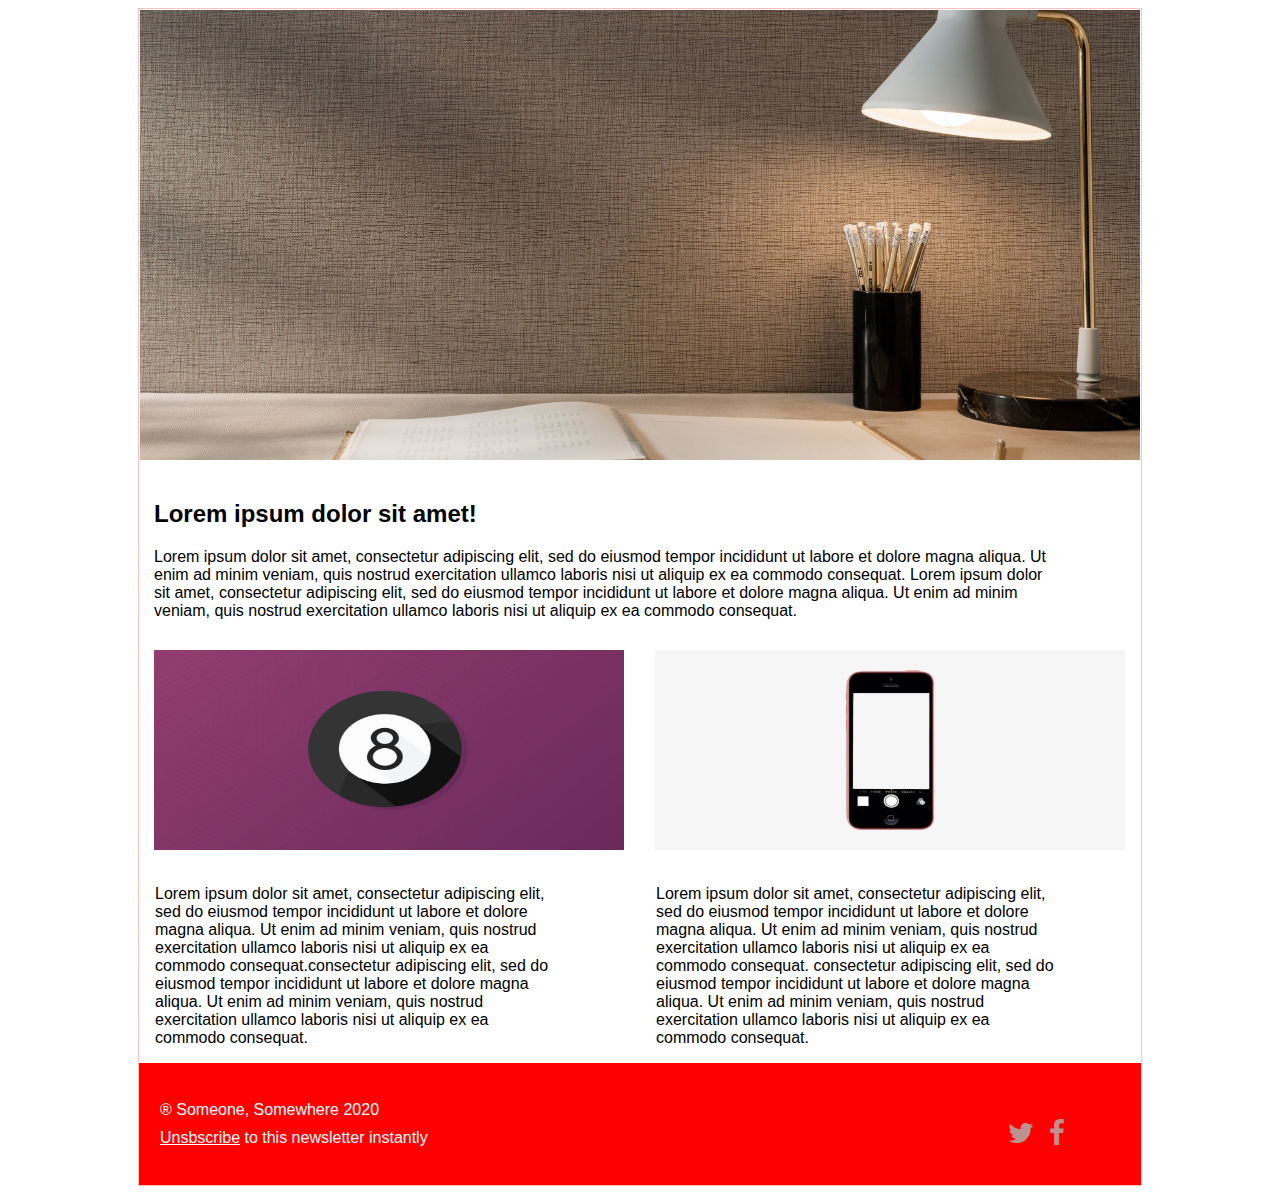
<file: Assign1/index.html>
<!DOCTYPE html>
<html>
    <head>
        <title>Table Exercise</title>
        <link rel="stylesheet" href="https://stackpath.bootstrapcdn.com/font-awesome/4.7.0/css/font-awesome.min.css">
        <meta name="viewport" content="width=device-width, initial-scale=1.0">
    </head>
    <body>
        <table style="border:1px solid rgb(251, 192, 192); margin:auto; border-collapse:collapse;">
            <!-------main section----->
            <tr>
                <td colspan="2"">
                    <img src="images/bg.jpg" width="1000px" height="450px">
                </td>
            </tr>
            <!-----description----->
            <tr>
                <td colspan="2" style="padding:15px; font-family:arial;">
                    <h2>Lorem ipsum dolor sit amet!</h2>
                    <div style="width:900px;">
                        Lorem ipsum dolor sit amet, consectetur adipiscing elit, sed do eiusmod tempor incididunt ut labore et dolore magna aliqua. Ut enim ad minim veniam,
                        quis nostrud exercitation ullamco laboris nisi ut aliquip ex ea commodo consequat.
                        Lorem ipsum dolor sit amet, consectetur adipiscing elit, sed do eiusmod tempor incididunt ut labore et dolore magna aliqua. Ut enim ad minim veniam,
                        quis nostrud exercitation ullamco laboris nisi ut aliquip ex ea commodo consequat.
                    </div>
                </td>
            </tr>
            <tr>
                <!-----left section image------>
                <td style="padding:15px;">
                    <img src="images/img2.jpg" width="470px" height="200px">
                </td>
                <!-----right section image------>
                <td style="padding:15px;">
                    <img src="images/img3.png" width="470px" height="200px">
                </td>
            </tr>
            <tr>
                <!-----left section paragraph------>
                <td style=" font-family:arial;">
                    <div style="width:400px; padding:15px;">
                        Lorem ipsum dolor sit amet, consectetur adipiscing elit, sed do eiusmod tempor incididunt ut labore et dolore magna aliqua. Ut enim ad minim veniam,
                        quis nostrud exercitation ullamco laboris nisi ut aliquip ex ea commodo consequat.consectetur adipiscing elit, sed do eiusmod tempor incididunt ut labore et dolore magna aliqua. Ut enim ad minim veniam,
                        quis nostrud exercitation ullamco laboris nisi ut aliquip ex ea commodo consequat.
                    </div>
                </td>
                <!-----right section paragraph------>
                <td style="font-family:arial;">
                    <div style="width:400px; padding:15px;">
                        Lorem ipsum dolor sit amet, consectetur adipiscing elit, sed do eiusmod tempor incididunt ut labore et dolore magna aliqua. Ut enim ad minim veniam,
                        quis nostrud exercitation ullamco laboris nisi ut aliquip ex ea commodo consequat.
                        consectetur adipiscing elit, sed do eiusmod tempor incididunt ut labore et dolore magna aliqua. Ut enim ad minim veniam,
                        quis nostrud exercitation ullamco laboris nisi ut aliquip ex ea commodo consequat.
                    </div>
                </td>
            </tr>
            <!----Footer---->
            <tr>
                <td colspan="2" style="background-color: red; height:120px; font-family:arial;">
                    <div style="color:white; padding:20px">&reg; Someone, Somewhere 2020<br><u>Unsbscribe</u> to this newsletter instantly <span style="margin-left:60%;">
                    <i class="fa fa-twitter" style="font-size:28px;margin-right:10px; color:rgb(190, 145, 145);" aria-hidden="true"></i>
                    <i class="fa fa-facebook" style="font-size:28px;color:rgb(190, 145, 145);" aria-hidden="true"></i></span></div>
                </td>
            </tr>
        </table>
    </body>
</html>
</file>
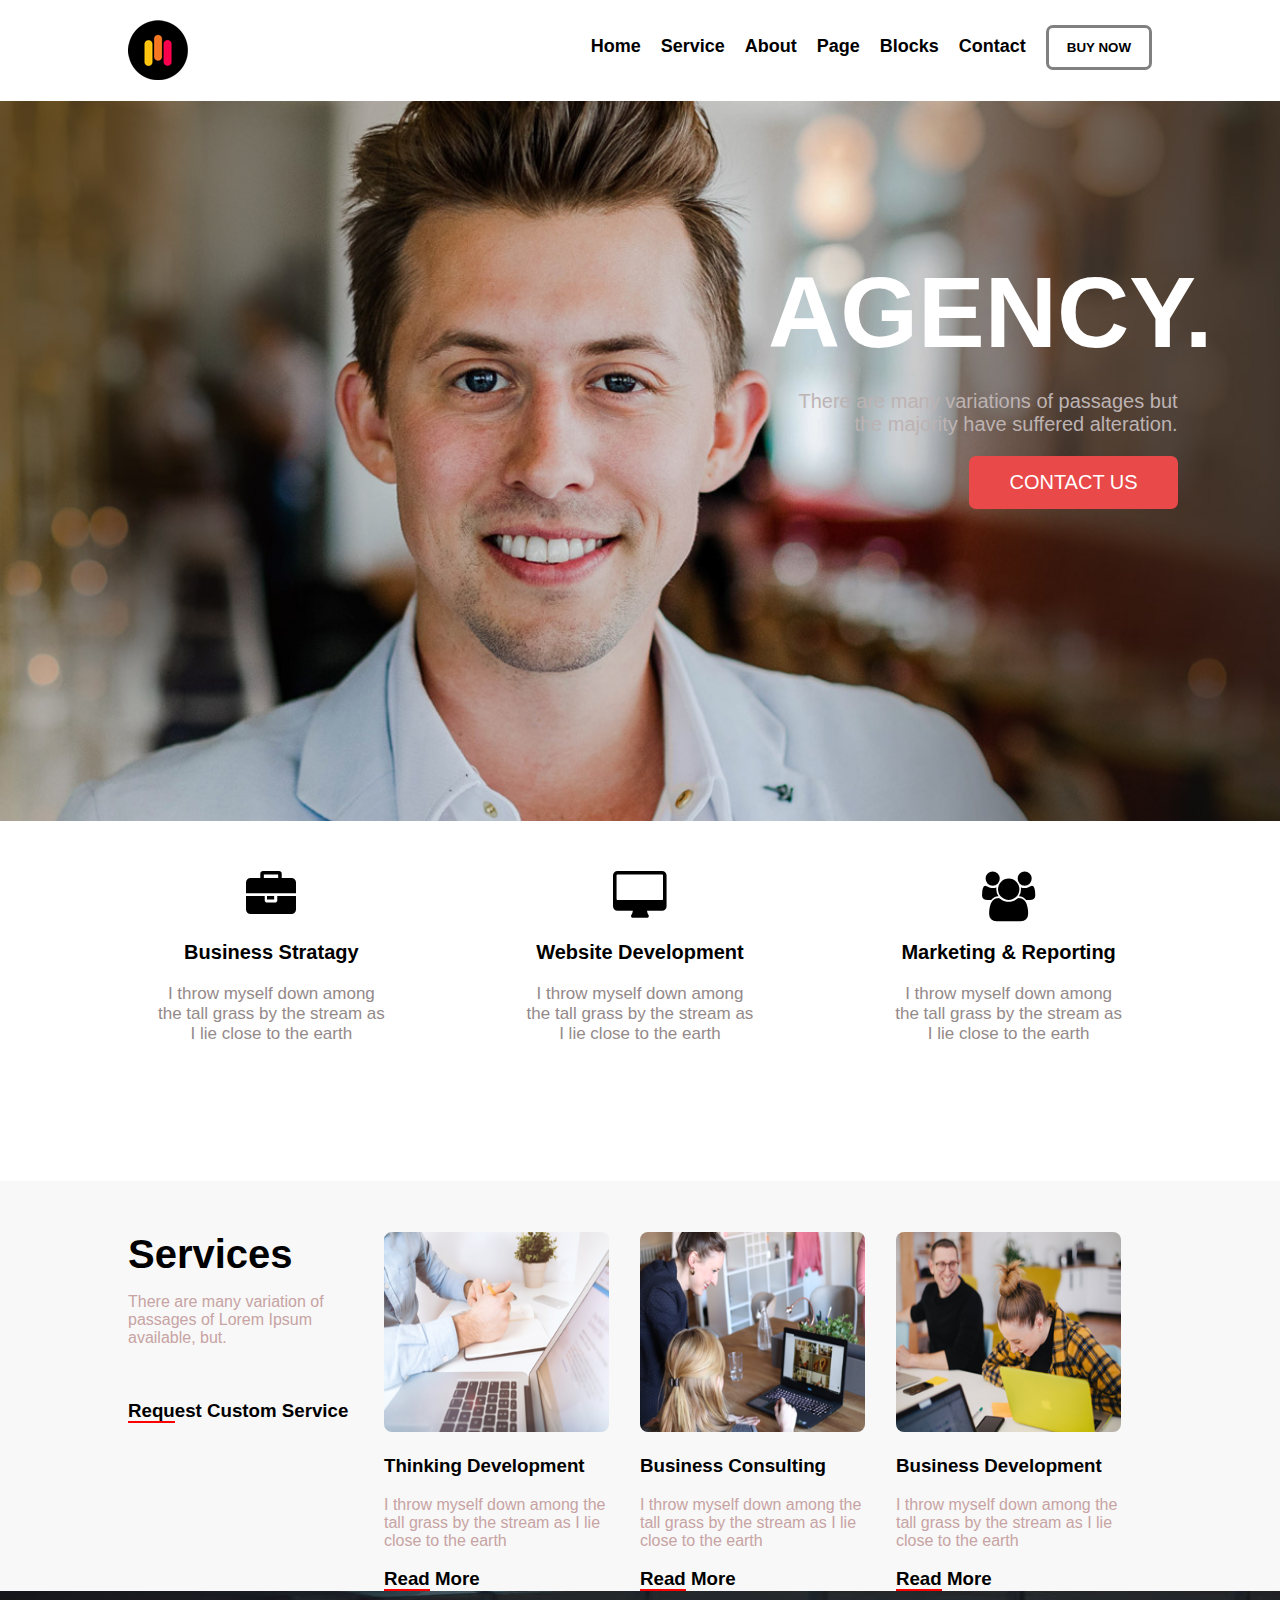
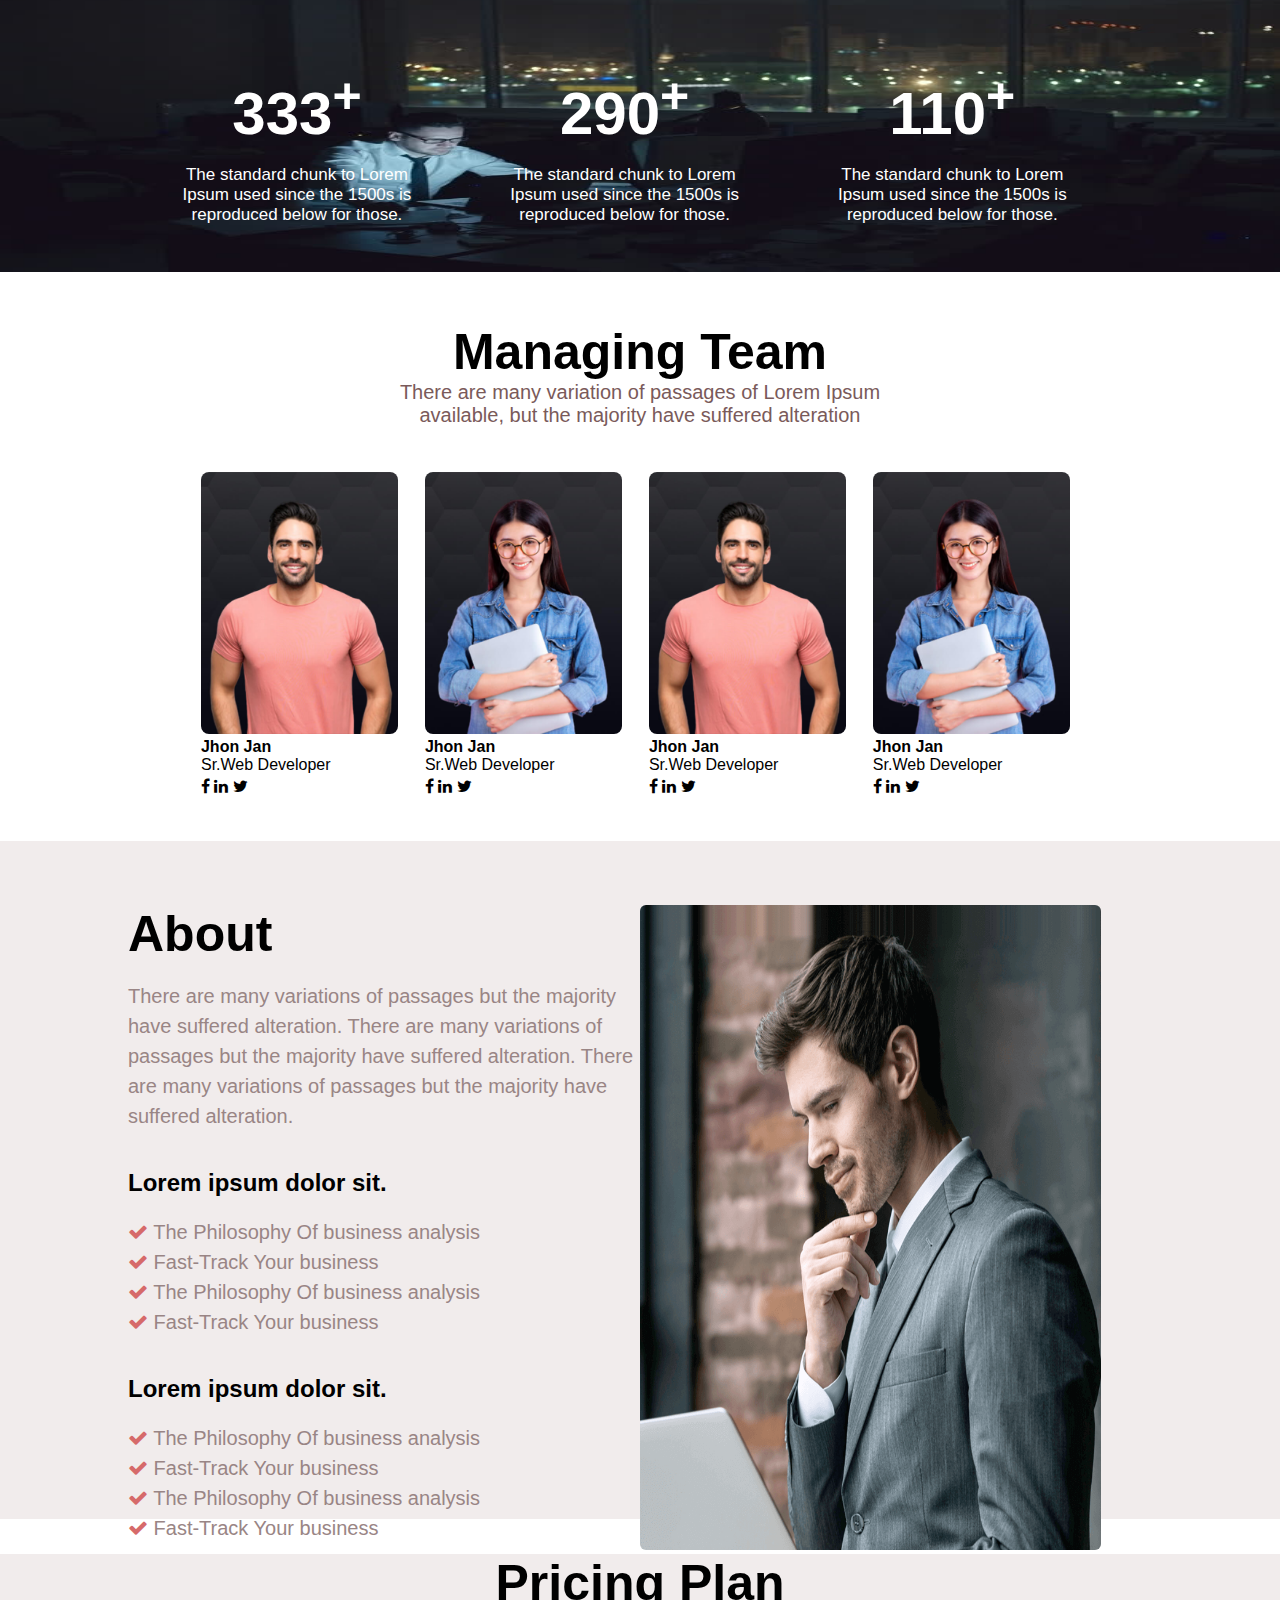
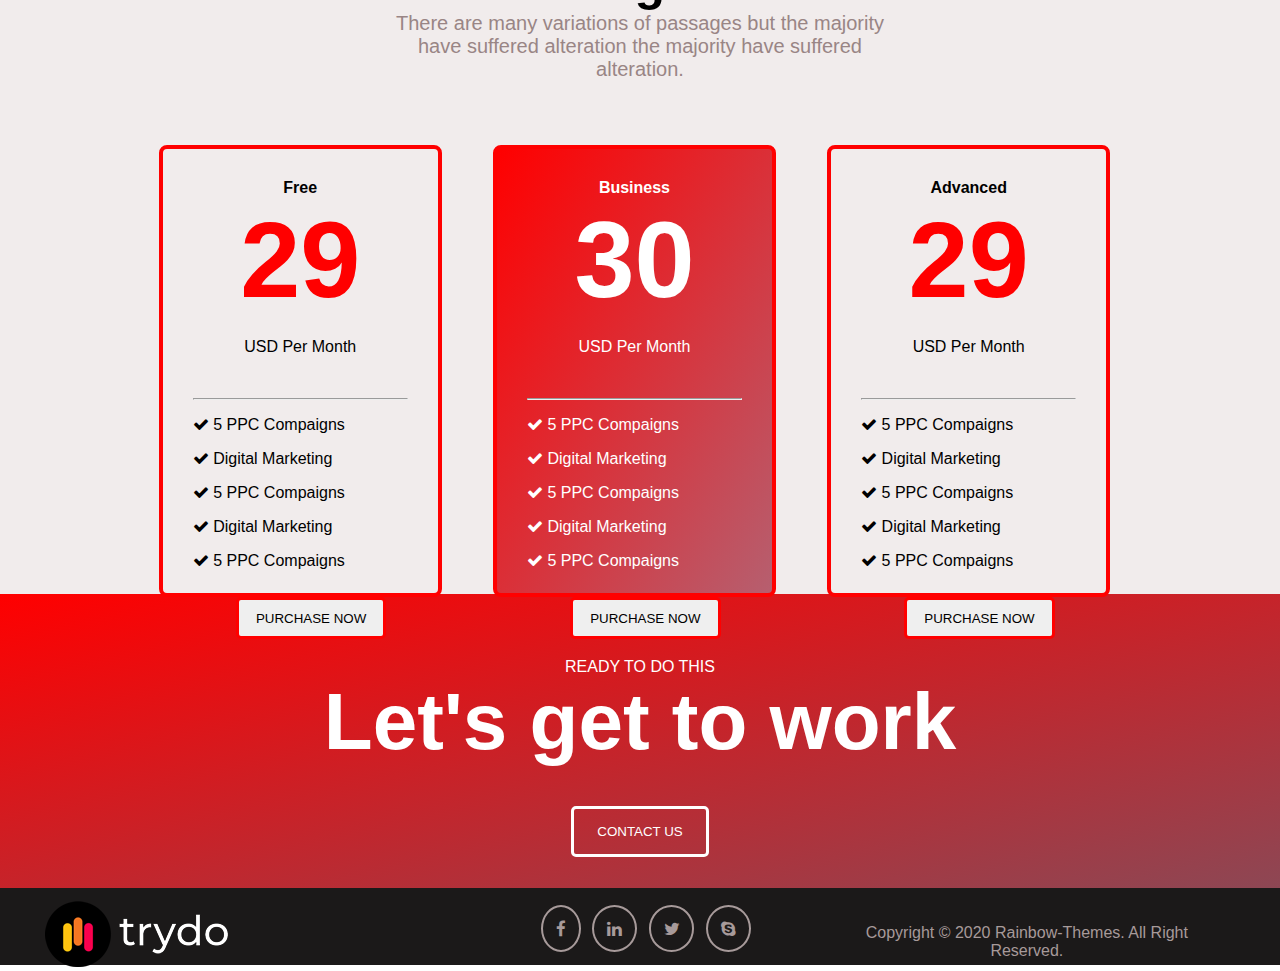
<file: Assign2/index.html>
<!DOCTYPE html>
<html>
    <head></head>
        <title>Assignment 2</title>
        <meta name="viewport" content="width=device-width, initial-scale=1.0">
        <link rel="stylesheet" href="https://stackpath.bootstrapcdn.com/font-awesome/4.7.0/css/font-awesome.min.css">
        <link rel="stylesheet" href="css/style.css">
    </head>
    <body>
        <nav>
            <div class="nav-links">
                <div class="logo"><img src="images/logo-symbol-dark.png"></div>
                <ul>
                    <li><b>Home</b></li>
                    <li><b>Service</b></li>
                    <li><b>About</b></li>
                    <li><b>Page</b></li>
                    <li><b>Blocks</b></li>
                    <li><b>Contact</b></li>
                    <li><button class="btn1"><b>BUY NOW</b></button></li>
                </ul>
            </div>
        </nav>
        <section class="section1">
            <div class="section1-container">
                <div class="decription">
                    <h1>AGENCY.</h1>
                    <p id="tagline">There are many variations of passages but the majority have suffered alteration.</p>
                    <button class="contactUs-btn">CONTACT US</button>
                </div>
            </div>
        </section>
        <!-----Main section complete----->
        <section class="section2">
            <div class="section2-container">
                <div class="section2-divs"><i class="fa fa-briefcase" aria-hidden="true"></i><p class="sub-heading">Business Stratagy</p>
                <p>I throw myself down among the tall grass by the stream as I lie close to the earth</p></div>
                <div class="section2-divs"><i class="fa fa-desktop" aria-hidden="true"></i>
                <p class="sub-heading">Website Development</p>
                <p>I throw myself down among the tall grass by the stream as I lie close to the earth</p></div>
                <div class="section2-divs"><i class="fa fa-users" aria-hidden="true"></i><p class="sub-heading">Marketing & Reporting</p>
                <p>I throw myself down among the tall grass by the stream as I lie close to the earth</p></div>
            </div>
        </section>
        <!------Section 2 complete----->
        <section class="section3">
            <div class="section3-container">
                <div class="section3-divs"><h1 class="section3-heading">Services</h1>
                <p>There are many variation of passages of Lorem Ipsum available, but.</p>
                <br><h3><span>Requ</span>est Custom Service</h3>
                </div>
                <div class="section3-divs">
                    <img src="images/corporate-01.jpg" width="100%" height="200vh"><br>
                    <h3>Thinking Development</h3>
                    <p>I throw myself down among the tall grass by the stream as I lie close to the earth</p>
                    <h3><span>Read</span> More</h3>
                </div>
                <div class="section3-divs">
                    <img src="images/corporate-02.jpg" width="100%" height="200vh"><br>
                    <h3>Business Consulting</h3>
                    <p>I throw myself down among the tall grass by the stream as I lie close to the earth</p>
                    <h3><span>Read</span> More</h3>
                </div>
                <div class="section3-divs">
                    <img src="images/corporate-03.jpg" width="100%" height="200vh"><br>
                    <h3>Business Development</h3>
                    <p>I throw myself down among the tall grass by the stream as I lie close to the earth</p>
                    <h3><span>Read</span> More</h3>
                </div>
            </div>
        </section>
        <!-----section3 complete----->
        <section class="section4">
            <div class="section4-container">
                <div class="section4-divs"><h1>333<sup>+</sup></h1>
                    <p>The standard chunk to Lorem Ipsum used since the 1500s is reproduced below for those.</p></div>
                <div class="section4-divs"><h1>290<sup>+</sup></h1>
                    <p>The standard chunk to Lorem Ipsum used since the 1500s is reproduced below for those.</p></div>
                <div class="section4-divs"><h1>110<sup>+</sup></h1>
                    <p>The standard chunk to Lorem Ipsum used since the 1500s is reproduced below for those.</p></div>
            </div>
        </section>
        <!-----section4 complete----->
        <section class="section5">
            <div class="section5-heading">
                <h1>Managing Team</h1>
                <p>There are many variation of passages of Lorem Ipsum available, but the majority have suffered alteration</p>
            </div>
            <div class="section5-container">
                <div class="section5-divs one">
                    <img src="images/team-03.jpg" width="100%"><br>
                    <b>Jhon Jan</b>
                    <p>Sr.Web Developer</p>
                    <i class="fa fa-facebook"></i>
                    <i class="fa fa-linkedin"></i>
                    <i class="fa fa-twitter"></i>
                </div>
                <div class="section5-divs">
                    <img src="images/team-05.jpg" width="100%">
                    <b>Jhon Jan</b>
                    <p>Sr.Web Developer</p>
                    <i class="fa fa-facebook"></i>
                    <i class="fa fa-linkedin"></i>
                    <i class="fa fa-twitter"></i>
                </div>
                <div class="section5-divs">
                    <img src="images/team-03.jpg" width="100%">
                    <b>Jhon Jan</b>
                    <p>Sr.Web Developer</p>
                    <i class="fa fa-facebook"></i>
                    <i class="fa fa-linkedin"></i>
                    <i class="fa fa-twitter"></i>
                </div>
                <div class="section5-divs">
                    <img src="images/team-05.jpg" width="100%">
                    <b>Jhon Jan</b>
                    <p>Sr.Web Developer</p>
                    <i class="fa fa-facebook"></i>
                    <i class="fa fa-linkedin"></i>
                    <i class="fa fa-twitter"></i>
                </div>
            </div>
        </section>
        <!------section5 complete------->
        <section class="section6">
            <div class="section6-container">
                <div class="section6-divs">
                    <h1>About</h1><br>
                    <p>There are many variations of passages but the majority have suffered alteration.
                        There are many variations of passages but the majority have suffered alteration.
                        There are many variations of passages but the majority have suffered alteration.
                    </p><br>
                    <h2>Lorem ipsum dolor sit.</h2>
                    <p><i class="fa fa-check"></i> The Philosophy Of business analysis</p>
                    <p><i class="fa fa-check"></i> Fast-Track Your business</p>
                    <p><i class="fa fa-check"></i> The Philosophy Of business analysis</p>
                    <p><i class="fa fa-check"></i> Fast-Track Your business</p><br>
                    <h2>Lorem ipsum dolor sit.</h2>
                    <p><i class="fa fa-check"></i> The Philosophy Of business analysis</p>
                    <p><i class="fa fa-check"></i> Fast-Track Your business</p>
                    <p><i class="fa fa-check"></i> The Philosophy Of business analysis</p>
                    <p><i class="fa fa-check"></i> Fast-Track Your business</p>
                </div>
                <div class="section6-divs">
                    <img src="images/about-3.png" width="90%" height="645vh">
                </div>
            </div>
        </section>
        <!-----Section6 complete----->
        <section class="section7">
            <div class="section7-heading">
                <h1>Pricing Plan</h1>
                <p>There are many variations of passages but the majority have suffered alteration the majority have suffered alteration.</p>
            </div>
            <div class="section7-container">
                <div class="section7-divs">
                    <div class="section7-divs-info">
                        <b>Free</b>
                        <h1>29</h1>
                        <p>USD Per Month</p>
                    </div><br><hr>
                    <p><i class="fa fa-check"></i> 5 PPC Compaigns</p>
                    <p><i class="fa fa-check"></i> Digital Marketing</p>
                    <p><i class="fa fa-check"></i> 5 PPC Compaigns</p>
                    <p><i class="fa fa-check"></i> Digital Marketing</p>
                    <p><i class="fa fa-check"></i> 5 PPC Compaigns</p>
                    <button>PURCHASE NOW</button>
                </div>
                <div class="section7-divs middle">
                    <div class="section7-divs-info">
                        <b>Business</b>
                        <h1 id="middle-h1">30</h1>
                        <p>USD Per Month</p>
                    </div><br><hr>
                    <p><i class="fa fa-check"></i> 5 PPC Compaigns</p>
                    <p><i class="fa fa-check"></i> Digital Marketing</p>
                    <p><i class="fa fa-check"></i> 5 PPC Compaigns</p>
                    <p><i class="fa fa-check"></i> Digital Marketing</p>
                    <p><i class="fa fa-check"></i> 5 PPC Compaigns</p>
                    <button>PURCHASE NOW</button>
                </div>
                <div class="section7-divs">
                    <div class="section7-divs-info">
                        <b>Advanced</b>
                        <h1>29</h1>
                        <p>USD Per Month</p>
                    </div><br><hr>
                    <p><i class="fa fa-check"></i> 5 PPC Compaigns</p>
                    <p><i class="fa fa-check"></i> Digital Marketing</p>
                    <p><i class="fa fa-check"></i> 5 PPC Compaigns</p>
                    <p><i class="fa fa-check"></i> Digital Marketing</p>
                    <p><i class="fa fa-check"></i> 5 PPC Compaigns</p>
                    <button>PURCHASE NOW</button>
                </div>
            </div>
        </section>
        <!------section7 complete------>
        <section class="section8">
            <div class="section8-container">
                <p>READY TO DO THIS</p>
                <p class="heading">Let's get to work</p>
                <button>CONTACT US</button>
            </div>
        </section>
        <!------section8 complete------>
        <footer>
            <div class="footer-container">
                <div class="left-div">
                    <img src="images/logo.png">
                </div>
                <div class="middle-div">
                        <i class="fa fa-facebook"></i>
                        <i class="fa fa-linkedin"></i>
                        <i class="fa fa-twitter"></i>
                        <i class="fa fa-skype"></i>
                </div>
                <div class="right-div">
                    <p>Copyright &copy; 2020 Rainbow-Themes. All Right Reserved.</p>
                </div>
            </div>
        </footer>
        <!------footer complete------>
    </body>
</html>
</file>
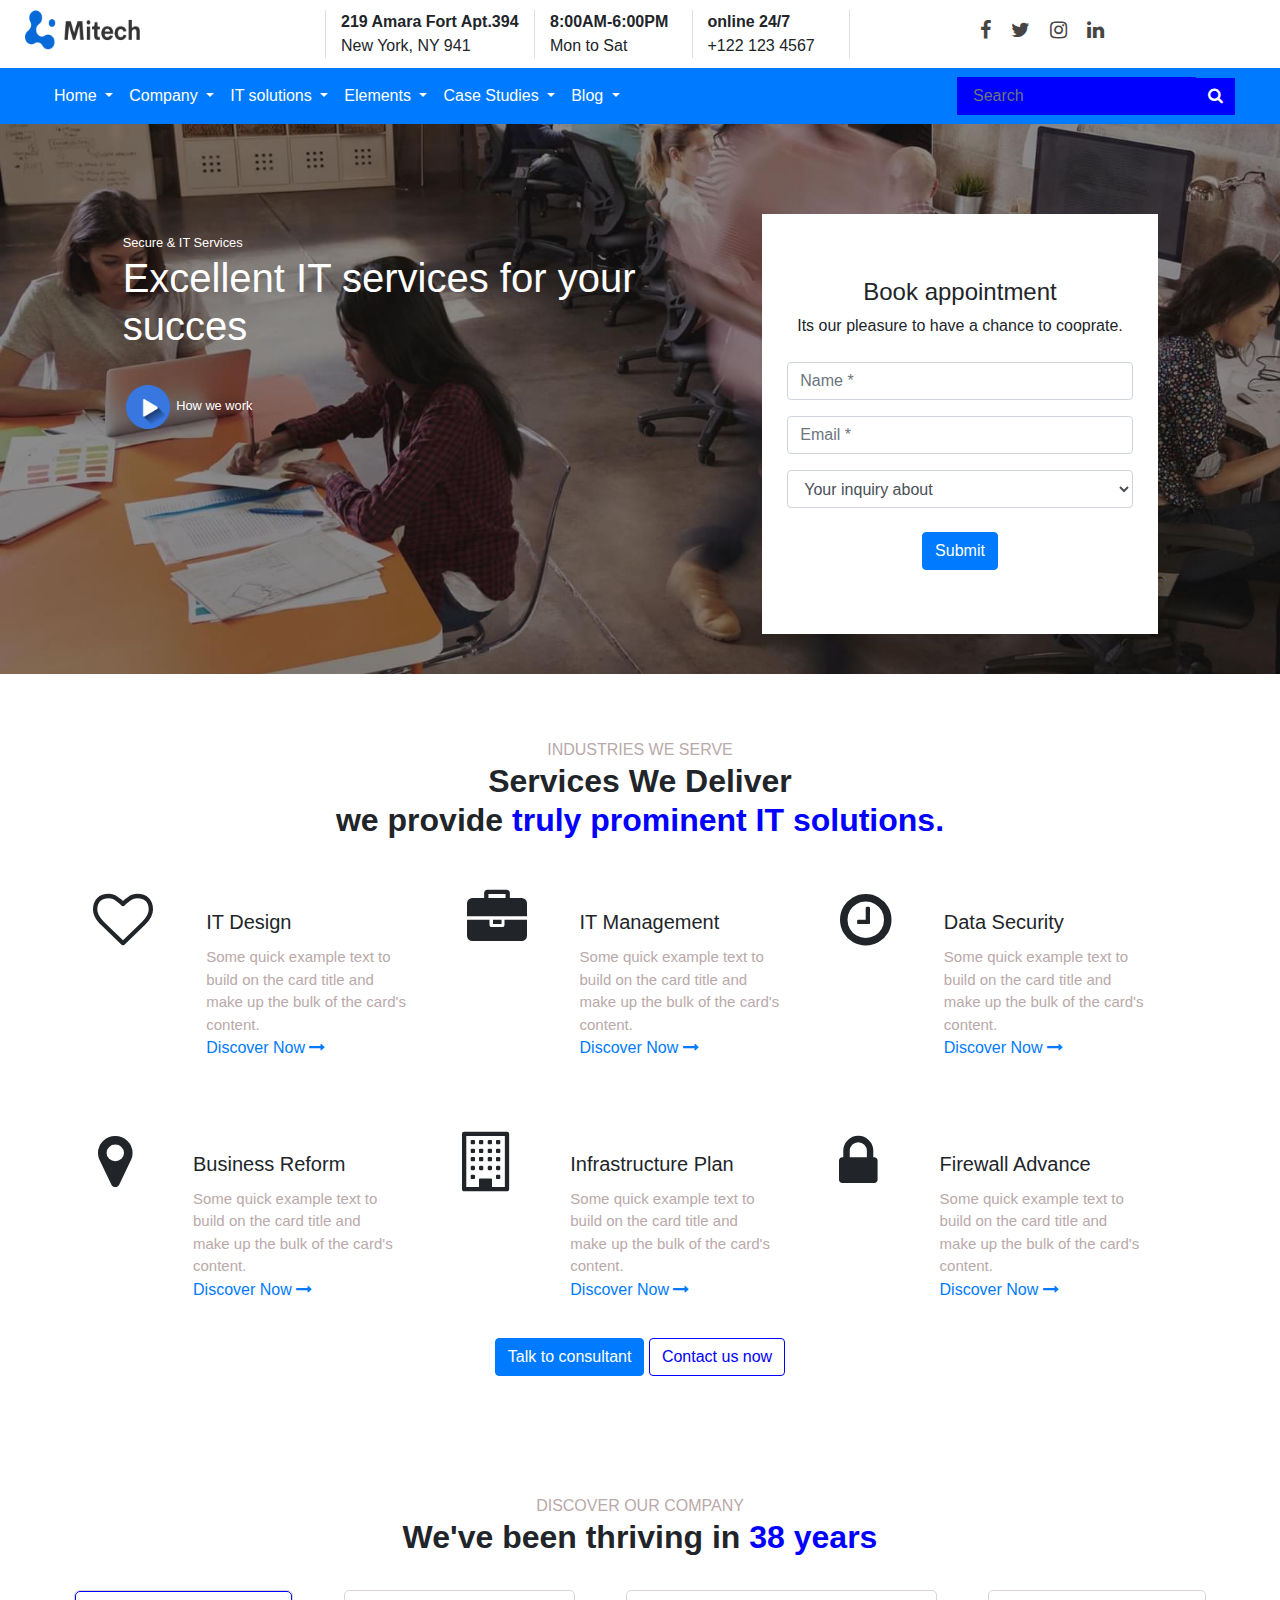
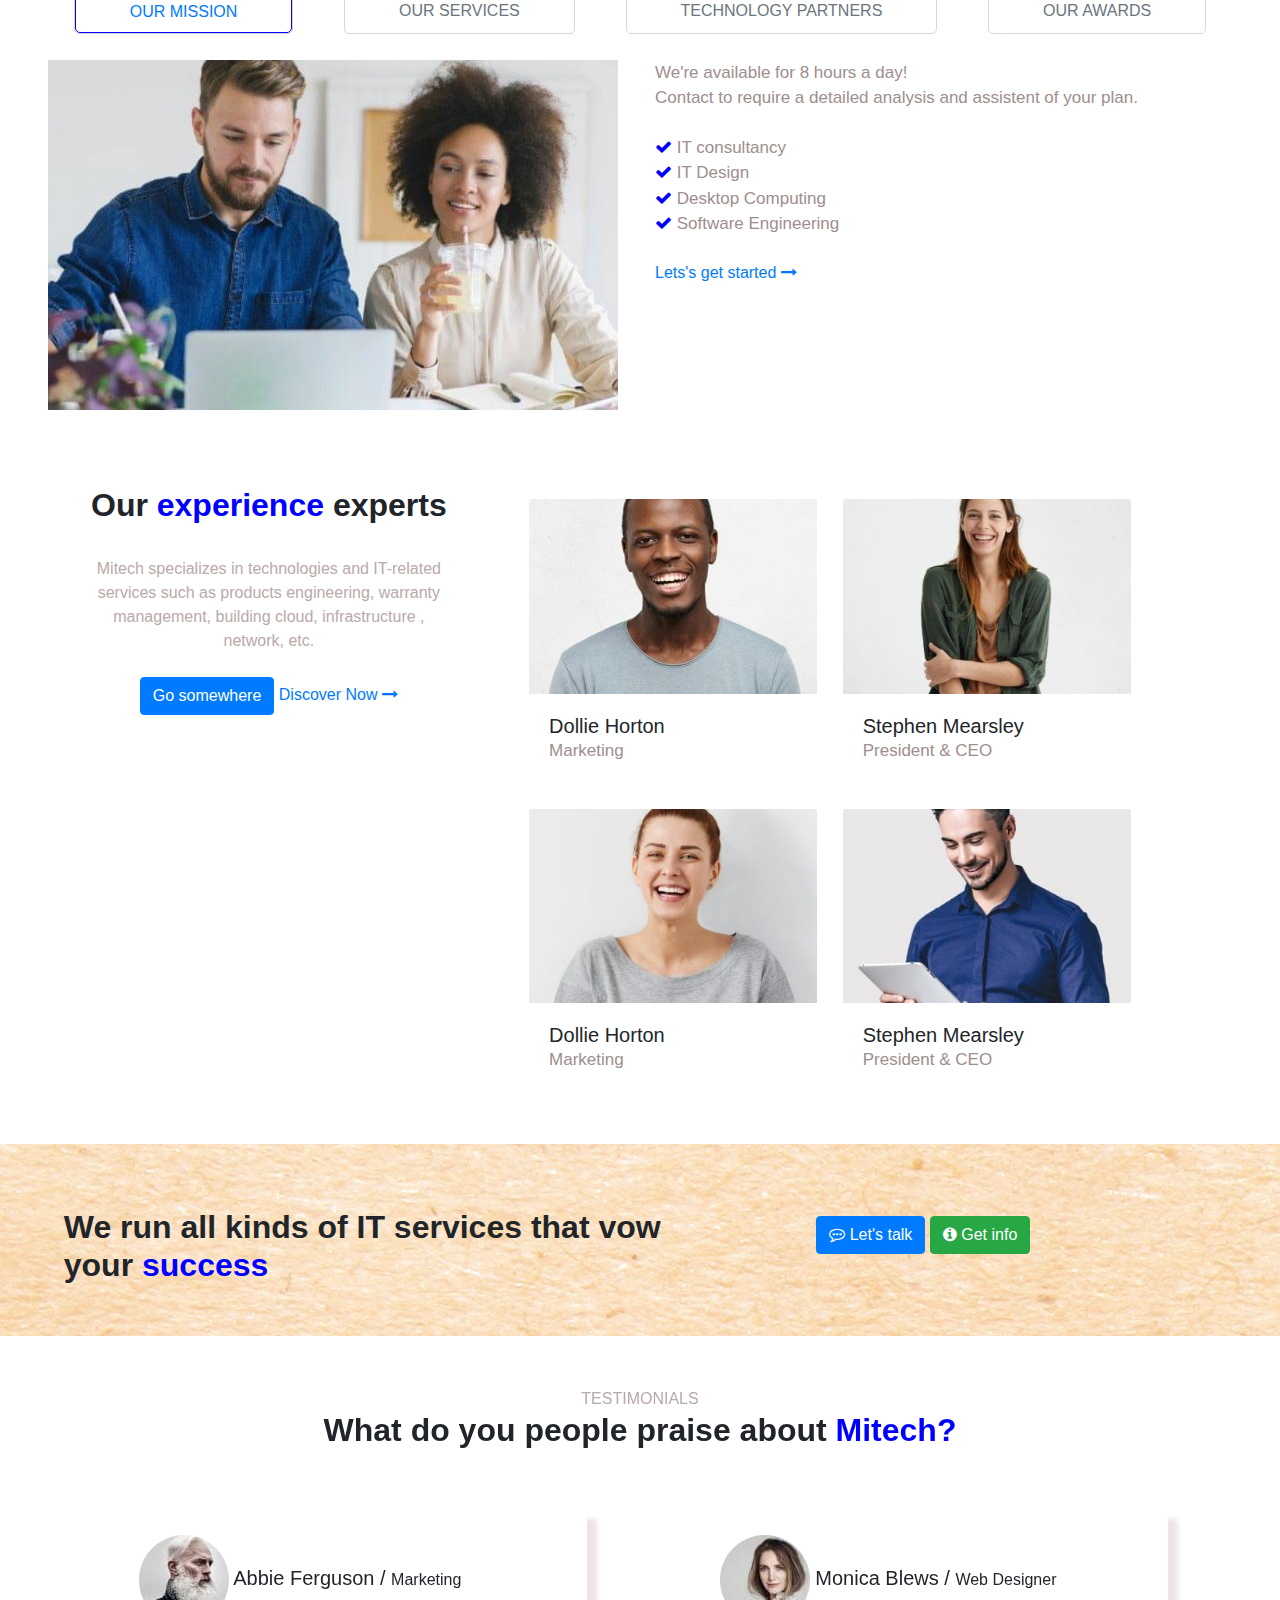
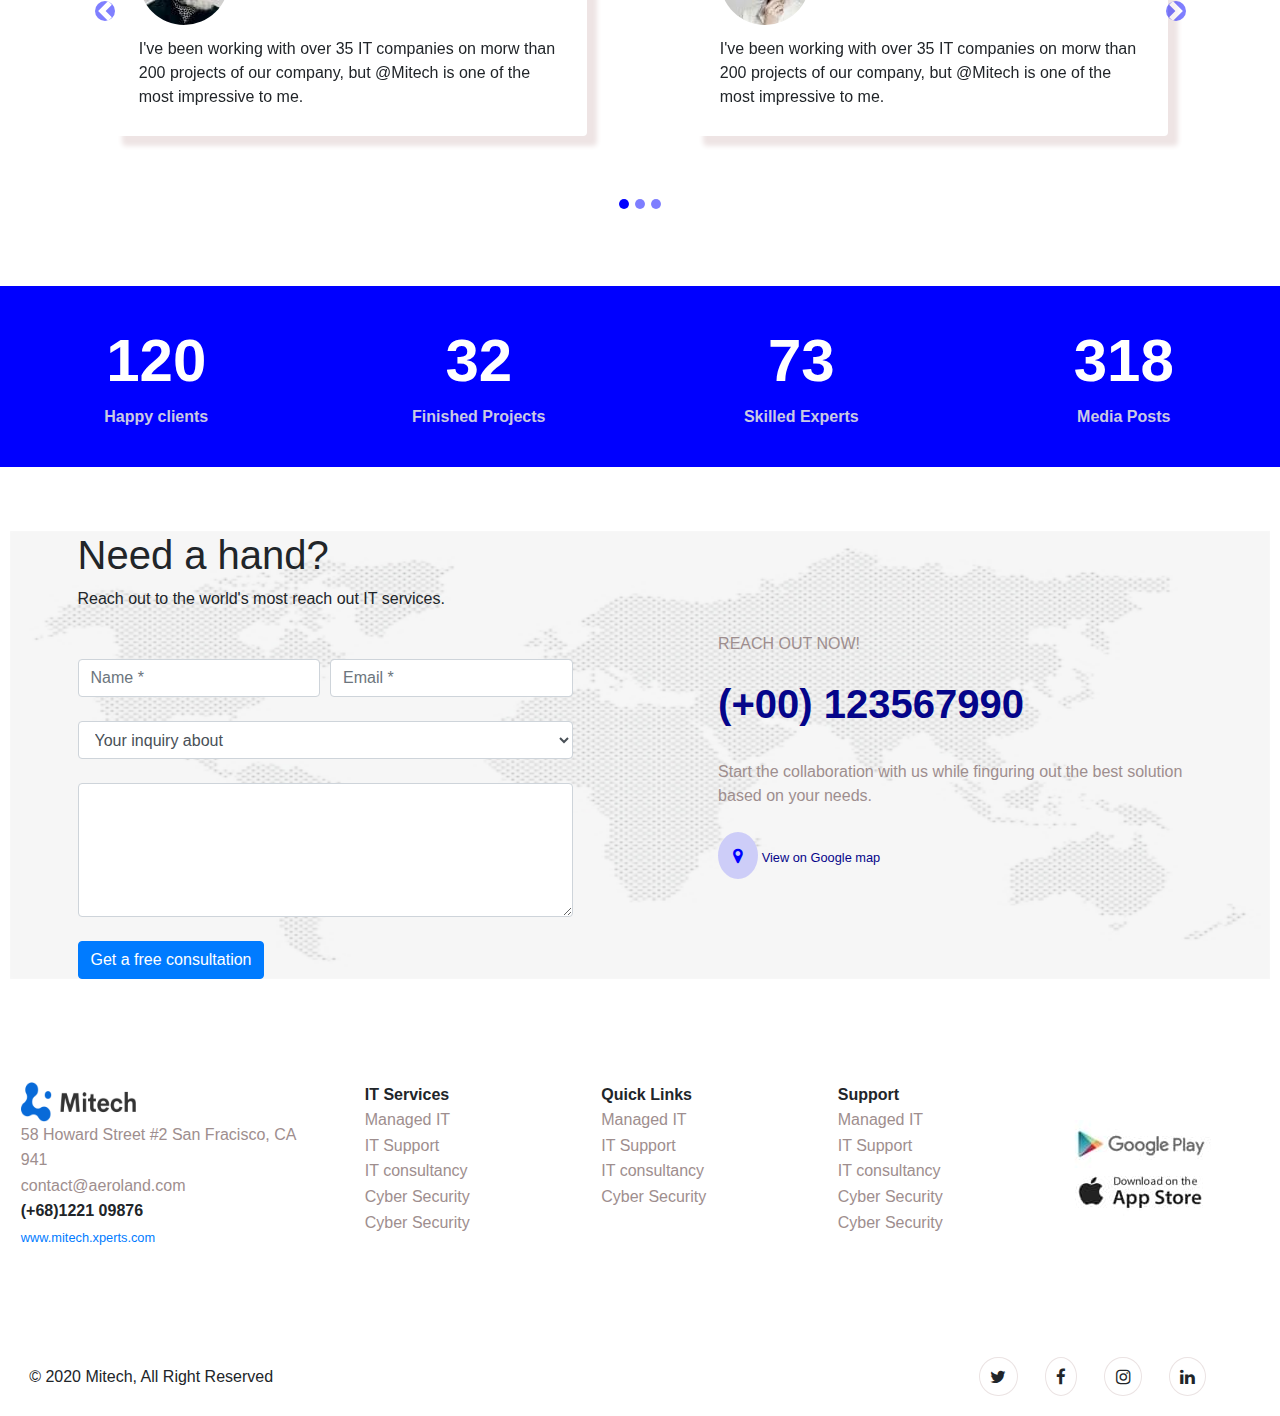
<file: B-strap1/index.html>
<!doctype html>
<html lang="en">
  <head>
    <!-- Required meta tags -->
    <meta charset="utf-8">
    <meta name="viewport" content="width=device-width, initial-scale=1, shrink-to-fit=no">

    <!-- Bootstrap CSS -->
    <link rel="stylesheet" href="https://stackpath.bootstrapcdn.com/font-awesome/4.7.0/css/font-awesome.min.css">
    <link rel="stylesheet" href="css/bootstrap.min.css">
    <link rel="stylesheet" href="css/style.css">
    <title>Bootstrap-Assignment1</title>
  </head>
  <body>
    <!-- Image and text -->
    <div class="section1">
        <div class="container">
          <nav>
            <div class="row">
              <div class="col-10 col-xl-3"><img src="images/logo.png" width="115" height="40" class="d-inline-block align-top" alt="" loading="lazy"></div>
              <div class="col-6 col-xl-6">
                <div class="row info">
                  <div class="col-xl-4 line">
                    <b>219 Amara Fort Apt.394</b>
                    <p>New York, NY 941</p>
                  </div>
                  <div class="col-xl-3 line">
                    <b>8:00AM-6:00PM</b>
                    <p>Mon to Sat</p>
                  </div>
                  <div class="col-xl-3 line">
                    <b>online 24/7</b>
                    <p>+122 123 4567</p>
                  </div>
                </div>
              </div>
              <div class="col-xl-3">
                <div class="icons"><i class="fa fa-facebook"></i><i class="fa fa-twitter"></i><i class="fa fa-instagram"></i><i class="fa fa-linkedin"></i></div>
              </div>
            </div>
          </nav>
        </div>
    </div>
    <div class="container-fluid bg-primary">
      <div class="section2">
        <div class="container">
          <nav class="navbar navbar-expand-lg navbar-light bg-primary">
            <button class="navbar-toggler cbtn" type="button" data-toggle="collapse" data-target="#navbarTogglerDemo02" aria-controls="navbarTogglerDemo02" aria-expanded="false" aria-label="Toggle navigation">
              <span class="navbar-toggler-icon"></span>
            </button>
            <div class="collapse navbar-collapse" id="navbarTogglerDemo02">
              <ul class="navbar-nav mr-auto">
                <li class="nav-item dropdown">
                  <a class="nav-link dropdown-toggle active" href="#" id="navbarDropdown" role="button" data-toggle="dropdown" aria-haspopup="true" aria-expanded="false">
                    Home
                  </a>
                  <div class="dropdown-menu" aria-labelledby="navbarDropdown">
                    <a class="dropdown-item" href="#">Hello</a>
                  </div>
                </li>
                <li class="nav-item dropdown">
                  <a class="nav-link dropdown-toggle" href="#" id="navbarDropdown" role="button" data-toggle="dropdown" aria-haspopup="true" aria-expanded="false">
                    Company
                  </a>
                  <div class="dropdown-menu" aria-labelledby="navbarDropdown">
                    <a class="dropdown-item" href="#">Hello</a>
                  </div>
                </li>
                <li class="nav-item dropdown">
                  <a class="nav-link dropdown-toggle" href="#" id="navbarDropdown" role="button" data-toggle="dropdown" aria-haspopup="true" aria-expanded="false">
                    IT solutions
                  </a>
                  <div class="dropdown-menu" aria-labelledby="navbarDropdown">
                    <a class="dropdown-item" href="#">Hello</a>
                  </div>
                </li>
                <li class="nav-item dropdown">
                  <a class="nav-link dropdown-toggle" href="#" id="navbarDropdown" role="button" data-toggle="dropdown" aria-haspopup="true" aria-expanded="false">
                    Elements
                  </a>
                  <div class="dropdown-menu" aria-labelledby="navbarDropdown">
                    <a class="dropdown-item" href="#">Hello</a>
                  </div>
                </li>
                <li class="nav-item dropdown">
                  <a class="nav-link dropdown-toggle" href="#" id="navbarDropdown" role="button" data-toggle="dropdown" aria-haspopup="true" aria-expanded="false">
                    Case Studies
                  </a>
                  <div class="dropdown-menu" aria-labelledby="navbarDropdown">
                    <a class="dropdown-item" href="#">Hello</a>
                  </div>
                </li>
                <li class="nav-item dropdown">
                  <a class="nav-link dropdown-toggle" href="#" id="navbarDropdown" role="button" data-toggle="dropdown" aria-haspopup="true" aria-expanded="false">
                    Blog
                  </a>
                  <div class="dropdown-menu" aria-labelledby="navbarDropdown">
                    <a class="dropdown-item" href="#">Hello</a>
                  </div>
                </li>
              </ul>
              <form class="form-inline">
                <input type="text" class="form-control p-3" placeholder="Search" aria-label="Username" aria-describedby="basic-addon1">
                <div class="input-group-prepend">
                  <button class="btn btn-outline-success my-2 my-sm-0 sbtn" type="submit"><i class="fa fa-search"></i></button>
                </div>
              </form>
            </div>
          </nav>
        </div>
      </div>
    </div>
    <div class="section3">
      <div class="container-fluid">
        <div class="container">
          <div class="row justify-content-center">
            <div class="col-lg-6 p-3">
              <small>Secure & IT Services</small>
              <h1>Excellent IT services for your succes</h1><br>
              <small><img src="images/play2.png" class="img-fluid" width="50" height="50"> How we work</small>
            </div>
            <div class="col-lg-4 align-self-center">
              <form>
                <h4>Book appointment</h4>
                <p>Its our pleasure to have a chance to cooprate.</p><br>
                <div class="form-group">
                  <input type="email" class="form-control" id="exampleInputEmail1" aria-describedby="emailHelp" placeholder="Name *">
                </div>
                <div class="form-group">
                  <input type="email" class="form-control" id="exampleInputPassword1" placeholder="Email *">
                </div>
                <select id="disabledSelect" class="form-control">
                  <option>Your inquiry about</option>
                  <option>Hello1</option>
                  <option>Hello2</option>
                </select><br>
                <button type="submit" class="btn btn-primary">Submit</button>
              </form>
            </div>
        </div>
      </div>
    </div>
    <div class="section4">
      <div class="container">
        <div class="heading">
          <p>INDUSTRIES WE SERVE</p>
          <h2>Services We Deliver<br>we provide <span>truly prominent IT solutions.</span></h2>
        </div>
        <div class="row justify-content-around">
          <span><i class="fa fa-heart-o" aria-hidden="true"></i></span>
          <div class="card col-10 col-xl-3" style="width: 18rem;">
            <div class="card-body">
              <h5 class="card-title">IT Design</h5>
              <p class="card-text">Some quick example text to build on the card title and make up the bulk of the card's content.</p>
              <a href="#" class="card-link">Discover Now <i class="fa fa-long-arrow-right" aria-hidden="true"></i></a>
            </div>
          </div>
          <span><i class="fa fa-briefcase" aria-hidden="true"></i></span>
          <div class="card col-10 col-xl-3" style="width: 18rem;">
            <div class="card-body">
              <h5 class="card-title">IT Management</h5>
              <p class="card-text">Some quick example text to build on the card title and make up the bulk of the card's content.</p>
              <a href="#" class="card-link">Discover Now <i class="fa fa-long-arrow-right" aria-hidden="true"></i></a>
            </div>
          </div>
          <span><i class="fa fa-clock-o" aria-hidden="true"></i></span>
          <div class="card col-10 col-xl-3" style="width: 18rem;">
            <div class="card-body">
              <h5 class="card-title">Data Security</h5>
              <p class="card-text">Some quick example text to build on the card title and make up the bulk of the card's content.</p>
              <a href="#" class="card-link">Discover Now <i class="fa fa-long-arrow-right" aria-hidden="true"></i></a>
            </div>
          </div>
        </div>
        <div class="row justify-content-around">
          <span><i class="fa fa-map-marker" aria-hidden="true"></i></span> 
          <div class="card col-10 col-xl-3" style="width: 18rem;">
            <div class="card-body">
              <h5 class="card-title">Business Reform</h5>
              <p class="card-text">Some quick example text to build on the card title and make up the bulk of the card's content.</p>
              <a href="#" class="card-link">Discover Now <i class="fa fa-long-arrow-right" aria-hidden="true"></i></a>
            </div>
          </div>
          <span><i class="fa fa-building-o" aria-hidden="true"></i></span>
          <div class="card col-10 col-xl-3" style="width: 18rem;">
            <div class="card-body">
              <h5 class="card-title">Infrastructure Plan</h5>
              <p class="card-text">Some quick example text to build on the card title and make up the bulk of the card's content.</p>
              <a href="#" class="card-link">Discover Now <i class="fa fa-long-arrow-right" aria-hidden="true"></i></a>
            </div>
          </div>
          <span><i class="fa fa-lock" aria-hidden="true"></i></span>
          <div class="card col-10 col-xl-3" style="width: 18rem;">
            <div class="card-body">
              <h5 class="card-title">Firewall Advance</h5>
              <p class="card-text">Some quick example text to build on the card title and make up the bulk of the card's content.</p>
              <a href="#" class="card-link">Discover Now <i class="fa fa-long-arrow-right" aria-hidden="true"></i></a>
            </div>
          </div>
        </div>
        <div class="btns py-3">
          <button type="button" class="btn btn-primary btn-md">Talk to consultant</button>
          <button type="button" class="btn btn-secondary btn-md">Contact us now</button>
        </div>
      </div>
    </div>
    <div class="section5">
      <div class="container">
        <div class="heading">
          <p>DISCOVER OUR COMPANY</p>
          <h2>We've been thriving in <span>38 years</span></h2>
        </div>
        <ul class="nav nav-fill">
          <li class="nav-item">
            <a class="nav-link active" href="#">OUR MISSION</a>
          </li>
          <li class="nav-item">
            <a class="nav-link disabled" href="#">OUR SERVICES</a>
          </li>
          <li class="nav-item">
            <a class="nav-link disabled" href="#">TECHNOLOGY PARTNERS</a>
          </li>
          <li class="nav-item">
            <a class="nav-link disabled" href="#">OUR AWARDS</a>
          </li>
        </ul>
        <div class="row justify-content-around">
          <div class="col-10 col-xl-6">
            <img src="images/main-img.jpg" class="img-fluid" alt="Responsive image">
          </div>
          <div class="col-10 col-xl-6 right">
            <p class="paragraph">We're available for 8 hours a day!</p>
            <p class="paragraph">Contact to require a detailed analysis and assistent of your plan.</p><br>
            <p class="paragraph"><span><i class="fa fa-check"></i></span> IT consultancy</p>
            <p class="paragraph"><span><i class="fa fa-check"></i></span> IT Design</p>
            <p class="paragraph"><span><i class="fa fa-check"></i></span> Desktop Computing</p>
            <p class="paragraph"><span><i class="fa fa-check"></i></span> Software Engineering</p><br>
            <a href="#" class="card-link">Lets's get started <i class="fa fa-long-arrow-right" aria-hidden="true"></i></a>
          </div>
        </div>
      </div>
    </div>
    <div class="section6">
      <div class="container">
        <div class="row justify-content-around">
          <div class="col-xl-4">
            <div class="heading">
              <h2>Our <span>experience</span> experts</h2><br>
              <p>Mitech specializes in technologies and IT-related services such as products engineering, warranty management, building cloud, infrastructure
                , network, etc.
              </p><br>
              <a href="#" class="btn btn-primary">Go somewhere</a> 
              <a href="#" class="card-link">Discover Now <i class="fa fa-long-arrow-right" aria-hidden="true"></i></a>
            </div>
          </div>
          <div class="col-7">
            <div class="row">
              <div class="card">
                <img src="images/team-mem1.jpg" class="card-img-top">
                <div class="card-body">
                  <h5 class="card-title">Dollie Horton</h5>
                  <p class="paragraph">Marketing</p>
                </div>
              </div>
              <div class="card">
                <img src="images/team-mem3.jpg" class="card-img-top">
                <div class="card-body">
                  <h5 class="card-title">Stephen Mearsley</h5>
                  <p class="paragraph">President & CEO</p>
                </div>
              </div>
            </div>
            <div class="row">
              <div class="card">
                <img src="images/team-mem2.jpg" class="card-img-top">
                <div class="card-body">
                  <h5 class="card-title">Dollie Horton</h5>
                  <p class="paragraph">Marketing</p>
                </div>
              </div>
              <div class="card">
                <img src="images/team-mem4.jpg" class="card-img-top">
                <div class="card-body">
                  <h5 class="card-title">Stephen Mearsley</h5>
                  <p class="paragraph">President & CEO</p>
                </div>
              </div>
            </div>
          </div>
        </div>
      </div>
    </div>
    <div class="section7">
      <div class="container">
        <div class="row justify-content-around">
          <div class="col-6">
            <div class="heading">
              <h2>We run all kinds of IT services that vow your <span>success</span></h2>
            </div>
          </div>
          <div class="col-4">
            <button type="button" class="btn btn-primary btn-md my-2"><i class="fa fa-commenting-o" aria-hidden="true"></i> Let's talk</button>
            <button type="button" class="btn btn-success btn-md"><i class="fa fa-info-circle" aria-hidden="true"></i> Get info</button>
          </div>
        </div>
      </div>
    </div>
    <div class="section8">
      <div class="container">
        <div id="carouselExampleIndicators" class="carousel slide" data-ride="carousel">
          <ol class="carousel-indicators">
            <li data-target="#carouselExampleIndicators" data-slide-to="0" class="active"></li>
            <li data-target="#carouselExampleIndicators" data-slide-to="1"></li>
            <li data-target="#carouselExampleIndicators" data-slide-to="2"></li>
          </ol>
          <div class="carousel-inner">
            <div class="carousel-item active">
              <div class="heading">
                <p>TESTIMONIALS</p>
                <h2>What do you people praise about <span>Mitech?</span></h2>
              </div>
              <div class="row justify-content-around">
                <div class="col-10 col-xl-6">
                  <div class="card">
                    <div class="card-body">
                      <h5 class="card-title"><img src="images/card1.jpg"> Abbie Ferguson / <small>Marketing</small></h5>
                      <p class="card-text">I've been working with over 35 IT companies on morw than 200 projects of our company,
                        but @Mitech is one of the most impressive to me.
                      </p>
                    </div>
                  </div>
                </div>
                <div class="col-10 col-xl-6">
                  <div class="card">
                    <div class="card-body">
                      <h5 class="card-title"><img src="images/card2.jpg"> Monica Blews / <small>Web Designer</small></h5>
                      <p class="card-text">I've been working with over 35 IT companies on morw than 200 projects of our company,
                        but @Mitech is one of the most impressive to me.
                      </p>
                    </div>
                  </div>
                </div>
              </div>
            </div>
            <div class="carousel-item">
              <div class="heading">
                <p>TESTIMONIALS</p>
                <h2>What do you people praise about <span>Mitech?</span></h2>
              </div>
              <div class="row justify-content-around">
                <div class="col-10 col-xl-6">
                  <div class="card">
                    <div class="card-body">
                      <h5 class="card-title"><img src="images/card1.jpg"> Abbie Ferguson / <small>Marketing</small></h5>
                      <p class="card-text">I've been working with over 35 IT companies on morw than 200 projects of our company,
                        but @Mitech is one of the most impressive to me.
                      </p>
                    </div>
                  </div>
                </div>
                <div class="col-10 col-xl-6">
                  <div class="card">
                    <div class="card-body">
                      <h5 class="card-title"><img src="images/card2.jpg"> Monica Blews / <small>Web Designer</small></h5>
                      <p class="card-text">I've been working with over 35 IT companies on morw than 200 projects of our company,
                        but @Mitech is one of the most impressive to me.
                      </p>
                    </div>
                  </div>
                </div>
              </div>
            </div>
            <div class="carousel-item">
              <div class="heading">
                <p>TESTIMONIALS</p>
                <h2>What do you people praise about <span>Mitech?</span></h2>
              </div>
              <div class="row justify-content-around">
                <div class="col-10 col-xl-6">
                  <div class="card">
                    <div class="card-body">
                      <h5 class="card-title"><img src="images/card1.jpg"> Abbie Ferguson / <small>Marketing</small></h5>
                      <p class="card-text">I've been working with over 35 IT companies on morw than 200 projects of our company,
                        but @Mitech is one of the most impressive to me.
                      </p>
                    </div>
                  </div>
                </div>
                <div class="col-10 col-xl-6">
                  <div class="card">
                    <div class="card-body">
                      <h5 class="card-title"><img src="images/card2.jpg"> Monica Blews / <small>Web Designer</small></h5>
                      <p class="card-text">I've been working with over 35 IT companies on morw than 200 projects of our company,
                        but @Mitech is one of the most impressive to me.
                      </p>
                    </div>
                  </div>
                </div>
              </div>
            </div>
          </div>
          <a class="carousel-control-prev" href="#carouselExampleIndicators" role="button" data-slide="prev">
            <span class="carousel-control-prev-icon" aria-hidden="true"></span>
            <span class="sr-only">Previous</span>
          </a>
          <a class="carousel-control-next" href="#carouselExampleIndicators" role="button" data-slide="next">
            <span class="carousel-control-next-icon" aria-hidden="true"></span>
            <span class="sr-only">Next</span>
          </a>
        </div>
      </div>
    </div>
    <div class="section9">
      <div class="container">
        <div class="row justify-content-around">
          <div class="col-3"><h1>120</h1><b>Happy clients</b></div>
          <div class="col-3"><h1>32</h1><b>Finished Projects</b></div>
          <div class="col-3"><h1>73</h1><b>Skilled Experts</b></div>
          <div class="col-3"><h1>318</h1><b>Media Posts</b></div>
        </div>
      </div>
    </div>
    <div class="section10">
      <div class="container">
        <div class="row justify-content-around">
          <div class="col-sm-5">
            <h1>Need a hand?</h1>
            <p>Reach out to the world's most reach out IT services.</p><br><br>
            <form>
              <div class="form-row">
                <div class="col-6">
                  <input type="text" class="form-control" placeholder="Name *">
                </div>
                <div class="col-6">
                  <input type="text" class="form-control" placeholder="Email *">
                </div>
              </div><br>
                <select id="disabledSelect" class="form-control">
                  <option>Your inquiry about</option>
                  <option>Hello1</option>
                  <option>Hello2</option>
                </select><br>
                <textarea class="form-control" id="exampleFormControlTextarea1" rows="5"></textarea><br>
                <button type="submit" class="btn btn-primary">Get a free consultation</button>
            </form>
          </div>
        <div class="col-sm-5 align-self-center">
          <p>REACH OUT NOW!</p><br>
          <h1>(+00) 123567990</h1><br>
          <p>Start the collaboration with us while finguring out the best solution based on your needs.</p><br>
          <small><i class="fa fa-map-marker"></i> View on Google map</small>
        </div>
        </div>
      </div>
    </div>
    <div class="section11">
      <div class="container">
          <div class="row justify-content-around">
            <div class="col-11 col-xl-3">
              <img src="images/logo.png" width="115" height="40" class="d-inline-block align-top" alt="" loading="lazy"><br>
              <p>58 Howard Street #2 San Fracisco, CA 941<br>contact@aeroland.com</p>
              <b>(+68)1221 09876</b><br>
              <small><a href="#">www.mitech.xperts.com</a></small>
            </div>
        
            <!-- Force next columns to break to new line -->
            <div class="col-5 col-xl-2"><b>IT Services</b><br>
              <p>Managed IT</p>
              <p>IT Support</p>
              <p>IT consultancy</p>
              <p>Cyber Security</p>
              <p>Cyber Security</p>
            </div>
            <div class="col-5 col-xl-2"><b>Quick Links</b><br>
              <p>Managed IT</p>
              <p>IT Support</p>
              <p>IT consultancy</p>
              <p>Cyber Security</p></div>
            <div class="col-5 col-xl-2"><b>Support</b><br>
              <p>Managed IT</p>
              <p>IT Support</p>
              <p>IT consultancy</p>
              <p>Cyber Security</p>
              <p>Cyber Security</p></div>
            <div class="col-5 col-xl-2 end">
              <img src="images/play.jpg"><br>
              <img src="images/apple.jpg">
            </div>
          </div>
      </div>
    </div>
    <footer>
     <div class="container">
      <div class="row justify-content-between">
        <div class="col-3 my-2">
          <p>&copy; 2020 Mitech, All Right Reserved</p>
        </div>
        <div class="col-6 col-xl-3">
          <i class="fa fa-twitter"></i>
          <i class="fa fa-facebook"></i>
          <i class="fa fa-instagram"></i>
          <i class="fa fa-linkedin"></i>
        </div>
      </div>
     </div>
    </footer>
    <!-- Optional JavaScript -->
    <!-- jQuery first, then Popper.js, then Bootstrap JS -->
    <script src="https://code.jquery.com/jquery-3.5.1.slim.min.js" integrity="sha384-DfXdz2htPH0lsSSs5nCTpuj/zy4C+OGpamoFVy38MVBnE+IbbVYUew+OrCXaRkfj" crossorigin="anonymous"></script>
    <script src="https://cdn.jsdelivr.net/npm/popper.js@1.16.1/dist/umd/popper.min.js" integrity="sha384-9/reFTGAW83EW2RDu2S0VKaIzap3H66lZH81PoYlFhbGU+6BZp6G7niu735Sk7lN" crossorigin="anonymous"></script>
    <script src="https://stackpath.bootstrapcdn.com/bootstrap/4.5.2/js/bootstrap.min.js" integrity="sha384-B4gt1jrGC7Jh4AgTPSdUtOBvfO8shuf57BaghqFfPlYxofvL8/KUEfYiJOMMV+rV" crossorigin="anonymous"></script>
  </body>
</html>
</file>
<file: Assign2/css/style.css>
body{
    margin:0px;
    padding:0px;
    font-family: Arial, Helvetica, sans-serif;
}
nav .nav-links{
    width:80%;
    margin:0 auto;
    padding:20px;
}
nav .nav-links .logo{
    float:left;
}
nav .nav-links ul {
    float:right;
}
nav .nav-links ul li{
    float:left;
    margin:0 0 0 20px;
    list-style-type: none;
    font-size:18px;
    margin-bottom:15px;
}
nav .nav-links ul li .btn1{
    border:3px solid gray;
    background-color: white;
    padding:12px 18px;
    border-radius:7px;
    margin-top:-15px;
}
/******navbar complete*******/
.section1{
    width:100%;
    min-height:37vw;
    background-image: url("../images/bg-image-30.jpg");
    background-size: cover;
    clear:both;
}
.section1 .section1-container{
    width:80%;
    min-height:80vh;
    margin:0 auto;
}
.section1 .section1-container .decription{
    width:40%;
    text-align:right;
    position: relative;
    top:12vw;
    left:50vw;
}
.section1 .section1-container .decription h1{
    color:white;
    font-size:100px;
    font-weight: bold;
}
.section1 .section1-container .decription p{
    color:rgb(189, 179, 179);
    font-size:20px;
}
.section1 .section1-container .decription button{
    background-color: rgb(233, 73, 73);
    border:none;
    padding:15px 40px;
    border-radius: 7px;
    color:white;
    font-size: 20px;
}
/******section1 complete*****/
.section2{
    width:100%;
    min-height:18vw;
    clear:both;
}
.section2 .section2-container{
    width:90%;
    min-height:40vh;
    margin:0 auto;
}
.section2 .section2-container .section2-divs{
    float:left;
    width:20%;
    height:20%;
    margin:50px 4% 0 8%;
    text-align:center;
    height:30vh;
}
.section2 .section2-container .section2-divs i{
    font-size:50px;
}
.section2 .section2-container .section2-divs .sub-heading{
    font-weight: bold;
    font-size:20px;
    color:black;
}
.section2 .section2-container .section2-divs p{
    color:rgb(148, 137, 137);
    font-size:17px;
}
/*****section2 complete******/
.section3{
    width:100%;
    height:32vw;
    background-color: rgb(248, 248, 248);
    clear:both;
}
.section3 .section3-container{
    width:80%;
    min-height:22vw;
    padding:4vw;
    margin:0 auto;
}
.section3 .section3-container .section3-divs{
    width:22%;
    height:22vw;
    margin:0 3% 0 0;
    border-radius:8px;
    float:left;
}
.section3 .section3-container .section3-divs h1{
    font-size:40px;
    font-weight: bold;
}
.section3 .section3-container .section3-divs img{
    border-radius:8px;
}
.section3 .section3-container .section3-divs p{
    color:rgb(199, 163, 163);
}
.section3 .section3-container .section3-divs span{
    border-bottom:2px solid red;
}
/******section3 complete*****/
.section4{
    width:100%;
    min-height:22vw;
    background-image: url("../images/img1.jpg");
    background-size: 100% 100%;
    clear:both;
}
.section4 .section4-container{
    width:80%;
    margin:0 auto;
    padding:6vw;
}
.section4 .section4-container .section4-divs{
    width:25%;
    float:left;
    margin:0 3% 0 4%;
    text-align:center;
}
.section4 .section4-container h1{
    font-size:60px;
    font-weight: bold;
    color:white;
}
.section4 .section4-container p{
    font-size:17px;
    color:white;
}
/*****section4 complete*******/
.section5{
    width:100%;
    min-height:40vw;
    position: relative;
}
.section5 .section5-container{
    width:70%;
    min-height:30vh;
    margin:0 auto;
}
.section5 .section5-container .section5-divs{
    float:left;
    width:22%;
    margin:5% 2% 5% 1%;
    min-height:25vw;
    border-radius: 6px;
}
.section5 .section5-container .section5-divs img{
    border-radius:8px;
}
.section5 .section5-divs p{
    margin:0 0 2% 0;
}
.section5-heading{
    width:40%;
    margin:4% auto 0 auto;
    text-align:center;
}
.section5 .section5-heading h1{
    font-size:50px;
    margin:0;
}
.section5 .section5-heading p{
    margin:0;
    font-size:20px;
    color:rgb(122, 90, 90);
}
/*****section5 complete*****/
.section6{
    background-color: rgb(241, 236, 236);
    width:100%;
    height: 53vw;
    clear: both;
}
.section6 .section6-container{
    width:80%;
    margin:0 auto;
    padding:5vw;
}
.section6 .section6-container .section6-divs{
    float:left;
    width:50%;
}
.section6 .section6-container .section6-divs img{
    border-radius:6px;
}
.section6 .section6-container .section6-divs h1{
    font-size:50px;
    margin:0;
}
.section6 .section6-container .section6-divs p{
    margin:0;
    font-size:20px;
    color:rgb(153, 133, 133);
    line-height:30px;
}
.section6 .section6-container .section6-divs p i{
    color:rgb(214, 106, 106);
}
/******section6 complete*******/
.section7{
    background-color: rgb(241, 236, 236);
    width:100%;
    height:50vw;
    clear:both;
}
.section7 .section7-heading{
    width:40%;
    margin:auto;
    text-align:center;
    margin-bottom:5%;
}
.section7 .section7-heading h1{
    font-size:50px;
    margin:0;
}
.section7 .section7-heading p{
    margin:0;
    font-size:20px;
    color:rgb(153, 133, 133);
}
.section7 .section7-container{
    width:80%;
    margin:0 auto;
    min-height:40vw;
}
.section7 .section7-container .section7-divs{
    width:21%;
    height:30vw;
    float:left;
    margin:0 2% 0 3%;
    border:4px solid red;
    border-radius:8px;
    padding:30px;
}
.section7 .section7-container .middle{
    background-image: linear-gradient(to bottom right,red,rgb(182, 95, 111));
    color:white;
}
.section7 .section7-divs .section7-divs-info{
    text-align:center;
}
.section7 .section7-divs .section7-divs-info h1{
    font-size:12vh;
    margin:0;
    color:red;
}
#middle-h1{
    color:white;
}
.section7 .section7-divs button{
    padding:5% 8%;
    margin:5% 0 0 20%;
    border:3px solid red;
    border-radius:5px;
}
/******section7 complete*******/
.section8{
    width:100%;
    background-image: linear-gradient(to bottom right,red,rgb(141, 71, 84));
    height:23vw;
}
.section8 .section8-container{
    width:60%;
    text-align: center;
    margin: 0 auto;
    padding:5%;
    color:white;
}
.section8 .section8-container p,h1{
    margin:0;
}
.section8 .section8-container .heading{
    font-size:80px;
    font-weight: bold;
}
.section8 .section8-container button{
    padding:15px 0;
    width:18%;
    margin:5% 0 0 0;
    background-color: transparent;
    border:3px solid white;
    border-radius:5px;
    color:white;
}
/******section8 complete*******/
footer{
    background-color: rgb(27, 25, 25);
    width:100%;
    min-height:6vw;
}
footer .footer-container{
    width:93%;
    margin:0 auto;
    padding:1%;
}
.left-div{
    width:30%;
    height:5vw;
    float:left;
}
.middle-div, .right-div{
    width:33%;
    float:left;
    height:4vw;
    text-align:center;
    color:rgb(167, 154, 154);
}
.right-div{
    margin-top:0.5vw;
}
.middle-div{
    width:31%;
    margin-left:5%;
}
.middle-div i{
    font-size:17px;
    border:2px solid;
    border-radius: 100%;
    padding:1vw;
    margin:1%;
}
/******footer complete*******/

/**************** Media query for tabs *****************/

@media (min-width: 767px) and (max-width:1024px){
    nav .nav-links{
        width:95%;
    }
    nav .nav-links ul li{
        font-size:15px;
    }
    /****nav complete******/
    .section1 .section1-container{
        min-height:40vh;
    }
    .section1 .section1-container .decription{
        width:50%;
        position: relative;
        top:12vw;
        left:45vw;
    }
    .section1 .section1-container .decription h1{
        font-size:50px;
    }
    .section1 .section1-container .decription p{
        font-size:15px;
    }
    .section1 .section1-container .decription button{
        padding:10px 20px;
        font-size: 15px;
    }
    /*****section1 complete*****/
    .section2 .section2-container{
        width:100%;
        min-height:37vh;
    }
    .section2 .section2-container .section2-divs{
        width:23%;
        margin:5% 0 0 7%;
    }
    .section2 .section2-container .section2-divs i{
        font-size:30px;
    }
    .section2 .section2-container .section2-divs .sub-heading{
        font-size:20px;
    }
    .section2 .section2-container .section2-divs p{
        font-size:15px;
    }
    /*****section2 complete******/
    .section3{
        height:60vw;
    }
    .section3 .section3-container{
        width:100%;
    }
    .section3 .section3-container .section3-divs{
        width:22%;
        margin:0 2% 0 0;
    }
    .section3 .section3-container .section3-divs p{
        font-size:15px;
    }
    /******section3 complete*****/
    .section4{
        min-height:24vw;
    }
    .section4 .section4-container{
        width:100%;
    }
    .section4 .section4-container .section4-divs{
        width:27%;
        margin:0 2.5% 0 0 ;
    }
    .section4 .section4-container h1{
        font-size:30px;
    }
    .section4 .section4-container p{
        font-size:15px;
    }
    /*****section4 complete*******/
    .section5 .section5-container{
        width:100%;
    }
    .section5-heading{
        width:70%;
    }
    .section5 .section5-heading h1{
        font-size:30px;
    }
    .section5 .section5-heading p{
        font-size:17px;
    }
    /*****section5 complate*****/
    .section6{
        height: 90vw;
    }
    .section6 .section6-container{
        width:100%;
    }
    .section6 .section6-container .section6-divs h1{
        font-size:30px;
    }
    .section6 .section6-container .section6-divs p{
        font-size:15px;
    }
    .section6 .section6-container .section6-divs p i{
        color:rgb(214, 106, 106);
    }
    /******section6 complete*******/
    .section7{
        min-height:60vw;
    }
    .section7 .section7-heading{
        width:70%;
    }
    .section7 .section7-heading h1{
        font-size:30px;
    }
    .section7 .section7-heading p{
        font-size:15px;
    }
    .section7 .section7-container{
        width:100%;
        min-height:40vw;
    }
    .section7 .section7-container .section7-divs{
        height:35vw;
        margin:0 0 0 3%;    
        border:2px solid red;
    }
    .section7 .section7-divs .section7-divs-info{
        text-align:center;
    }
    .section7 .section7-divs p{
        font-size: 15px;
        margin:1vw 0;
    }
    .section7 .section7-divs .section7-divs-info h1{
        font-size:5vw;
    }
    .section7 .section7-divs button{
        padding:4% 8%;
        margin:5% 0 0 8%;
        border:2px solid red;
    }
    /******section7 complete*******/
    .section8 .section8-container .heading{
        font-size:30px;
    }
    .section8 .section8-container button{
        padding:10px 0;
        width:23%;
        margin:4% 0 0 0;
        border:2px solid white;
    }
    /******section8 complete*******/
    footer{
        min-height:9vw;
    }
    .left-div img{
        width:20vw;
        height:7vw;
    }
    .right-div{
        font-size: 13px;
        padding:5px;
    }
    .middle-div{
        width:25%;
        margin-top:1%;
    }
    /******footer complete*******/
}

/**************** for mobile device *****************/

@media (min-width:320px) and (max-width:766px){
    nav .nav-links{
        width:91%;
    }
    nav .nav-links .logo{
        float:left;
    }
    nav .nav-links .logo img{
        width:9vw;
        height:9vw;
    }
    nav .nav-links ul {
        width: 70vw;
    }
    nav .nav-links ul li{
        font-size:12px;
        margin-left:4px;
    }
    nav .nav-links ul li .btn1{
        padding:5px 3px;
        border:2px solid black;
    }
    /****nav complete*****/
    .section1{
        min-height:40vw;
    }
    .section1 .section1-container{
        min-height:12vw;
    }
    .section1 .section1-container .decription{
        width:60%;
        position: relative;
        left:35vw;
    }
    .section1 .section1-container .decription h1{
        font-size:30px;
    }
    .section1 .section1-container .decription p{
        font-size:12px;
    }
    .section1 .section1-container .decription button{
        padding:10px 20px;
        font-size: 12px;
    }
    /******section1 complete*****/
    .section2{
        min-height:18vw;
    }
    .section2 .section2-container{
        width:100%;
    }
    .section2 .section2-container .section2-divs{
        width:85%;
        margin-top:2%;
        height:35vw;
    }
    /*****section2 complete******/
    .section3{
        height:305vw;
    }
    .section3 .section3-container .section3-divs{
        width:100%;
        height:75vw;
    }
    .section3 .section3-container .section3-divs h1{
        font-size:60px;
    }
    /******section3 complete*****/
    .section4{
        min-height:115vw;
    }
    .section4 .section4-container .section4-divs{
        width:90%;
    }
    .section4 .section4-container p{
        font-size:17px;
    }
    /*****section4 complete*******/
    .section5 .section5-container .section5-divs{
        width:100%;
        min-height:20vw;
        border-radius: 6px;
    }
    .section5-heading{
        width:70%;
    }
    .section5 .section5-heading h1{
        font-size:30px;
    }
    .section5 .section5-heading p{
        font-size:17px;
    }
    /*****section5 complete*****/
    .section6{
        height: 190vw;
    }
    .section6 .section6-container .section6-divs{
        width:100%;
    }
    .section6 .section6-container .section6-divs img{
        width:70vw;
        height:80vw;
        margin:3vw 0 3vw 3vw;
    }
    .section6 .section6-container .section6-divs h1{
        font-size:30px;
    }
    .section6 .section6-container .section6-divs p{
        font-size:15px;
        line-height:20px;
    }
    /******section6 complete*******/
    .section7{
        height:300vw;
    }
    .section7 .section7-heading{
        width:70%;
    }
    .section7 .section7-heading h1{
        font-size:30px;
    }
    .section7 .section7-heading p{
        font-size:15px;
    }
    .section7 .section7-container .section7-divs{
        width:80%;
        height:83vw;
        margin-bottom:3%;
        border:2px solid red;
        padding:15px;
    }
    .section7 .section7-divs button{
        padding:3% 6%;
        margin:0 0 0 22%;
        border:2px solid red;
    }
    /******section7 complete*******/
    .section8{
        height:30vw;
    }
    .section8 .section8-container .heading{
        font-size:30px;
    }
    .section8 .section8-container button{
        padding:8px 0;
        width:40%;
        border:2px solid white;
    }
    /******section8 complete*******/
    footer{
        min-height:12vw;
    }
    footer .footer-container{
        width:93%;
    }
    .left-div img{
        width:20vw;
        height:8vw;
    }
    .right-div{
        margin-top:0;
        font-size:10px;
    }
    /******footer complete*******/
}
</file>
<file: B-strap1/css/style.css>
@media (min-width: 1200px){
    .container, .container-lg, .container-md, .container-sm, .container-xl {
    max-width: 1260px;
    }
}
.section1{
    padding:10px 0;
    min-height:5vw;
}
.section1 .col-xl-4{
    border-left:1px solid rgb(230, 219, 219);
}
.section1 .line{
    border-right:1px solid rgb(230, 219, 219);
}
.section1 .col-xl-3 .icons i{
    margin:10px;
    font-size:20px;
    color:rgb(71, 68, 68);
}
/********section1 complete**********/

.section2 .navbar #navbarDropdown{
    color:white;
}
.section2 .navbar .cbtn{
    background-color:white;
}
.form-inline{
    color:white;
}
.form-inline input[type=text]{
    background-color:blue;
    border:none;
    border-radius:0;
    color:white;
}
.form-inline .sbtn{
    border:none;
    background-color: blue;
    color:white;
    border-radius:0;
    height:37px;
}
.form-inline #basic-addon1 i{
    color:white;
    background-color:blue;
}
/********section2 complete**********/

.section3 .container-fluid{
    clear:both;
    background-color: red;
    height:43vw;
    background-image: url("../images/main-img1.jpg");
    background-size: cover;
}
.section3 .container-fluid .container{
    padding:7vw 0;
}
.section3 .container-fluid .col-lg-6{
    color:white;
}
.section3 .container-fluid .col-lg-4 form{
    background-color:white;
    padding:5vw 2vw;
    text-align:center;
}
/********section3 complete**********/

.section4 .container{
    min-height:45vw;
    padding:5vw 7vw;
}
.section4 .container .row{
    margin-top:4vw;
}
.section4 .container .card{
    border:none;
}
.section4 .container .card .card-text{
    font-size:15px;
    color:rgb(185, 169, 169);
}
.heading{
    text-align:center;
}
.heading p{
    color:rgb(185, 169, 169);
}
.heading h2{
    font-weight:bold;
}
.heading h2 span{
    color:blue;
}
.section4 .container .row span i{
    font-size:60px;
}
.section4 .container .btns{
    text-align:center;
}
.btn-secondary{
    background-color: white;
    border:1px solid blue;
    color:blue;
}
/********section4 complete**********/

.section5 .container{
    min-height: 45vw;
    padding:3vw;
}
.section5 .container .nav .nav-item{
    border:1px solid rgb(219, 213, 213);
    margin:2vw;
    border-radius:5px;
}
.section5 .container .nav .nav-item .active{
    border:1px solid blue;
    border-radius:5px;
}
.section5 .container .row .right li{
    list-style-type: none;
}
.section5 .container .row .right p i{
    color:blue;
}
.paragraph{
    font-size:17px;
    color:rgb(158, 142, 142);
}
/********section5 complete**********/

.section6 .container{
    padding:3vw 4vw;
}
.section6 .container .col-7 .card{
    width:18rem;
    margin:1vw;
    border:none;
}
.section6 .container .col-7 .card h5,p{
    margin:0;
}
/********section6 complete**********/

.section7{
    background-image: url("../images/img1.jpg");
    height:15vw;
}
.section7 .container{
    padding:5vw 0;
}
.section7 .container .heading{
    text-align:left;
}
/********section7 complete**********/

.section8{
    min-height:40vw;
}
.section8 .container{
    padding:4vw 0;
}
.carousel-inner{
    min-height:35vw;
    padding:0 5vw;
}
.section8 .container .carousel-inner .col-xl-6 .card{
    margin:4vw 3vw;
    border:none;
    box-shadow: 10px 10px 5px #eee4e4;
    padding:0.5vw;
}
.section8 .container .carousel-inner .col-xl-6 .card img{
    border-radius: 100%;
}
.carousel-indicators li{
    height:10px;
    width:10px;
    border-radius:100%;
    background-color:blue;
}
.carousel-control-prev-icon,.carousel-control-next-icon{
    background-color: blue;
    border-radius:100%;
    padding:5px;
}
/********section8 complete**********/
.section9{
    background-color: blue;
    color:white;
    min-height:13vw;
}
.section9 .container{
    padding:3vw 0;
}
.section9 .container .col-3{
    text-align:center;
}
.section9 .container .col-3 h1{
    font-size:60px;
    font-weight:bold;
}
.section9 .container .col-3 b{
    color:rgb(201, 201, 228);
}
/********section9 complete**********/
.section10{
    min-height:40vw;
    padding:5vw 0;
}
.section10 .container{
    min-height:35vw;
    background-image: url("../images/map3.png");
    background-size: 100% 100%;
}
.section10 .container .align-self-center{
    padding:2vw;
}
.section10 .container .align-self-center p{
    color: rgb(158, 142, 142);
}
.section10 .container .align-self-center h1{
    color:rgb(5, 5, 138);
    font-weight: bold;
}
.section10 .container .align-self-center small{
    color:rgb(5, 5, 138);
}
.section10 .container .align-self-center small i{
    font-size:17px;
    color:blue;
    background-color: rgb(205, 205, 248);
    padding:15px;
    border-radius:100%;
}
/********section10 complete**********/

.section11{
    min-height:23vw;
}
.section11 .container{
    padding:3vw 0;
    height:23vw;
}
.section11 .container .row .col-xl-3{
    height:17vw;
}
.section11 .container .row .col-xl-2{
    height:17vw;
}
.section11 .container .row .col-11,.section11 .container .row .col-5{
    line-height:2vw;
}
.section11 .container .row .col-5 p,.section11 .container .row .col-11 p{
    color:rgb(158, 142, 142);
}
.section11 .container .row .col-5 small{
    color:blue;
}
.section11 .container .row .end{
    padding:3vw 0;
}
/********section11 complete**********/
footer{
    min-height:5vw;
}
footer .container{
    padding:1.5vw;
}
footer .col-xl-3 i{
    font-size:17px;
    border:1px solid rgb(235, 227, 227);
    border-radius: 100%;
    padding:0.8vw;
    margin:0 4%;
}
@media (min-width:320px) and (max-width:767px){
    .info{
        display:none;
    }
    .form-inline input[type=text]{
        width:45vw;
    }
    .section3 .container-fluid{
        height:130vw;
    }
    .section7{
        height:30vw;
    }
    .section7 .container .heading h2{
        text-align:left;
        font-size:20px;
    }
    .section9 .container .col-3 h1{
        font-size:30px;
        font-weight:bold;
    }
    .section11{
        height:86vw;
    }
    .section11 .container .row .col-xl-3,.section11 .container .row .col-xl-2{
        height:29vw;
    }
    .section11 .container .row .col-11,.section11 .container .row .col-5{
        line-height:4.5vw;
    }
    footer{
        min-height:3vw;
        font-size:10px;
    }
}
</file>
